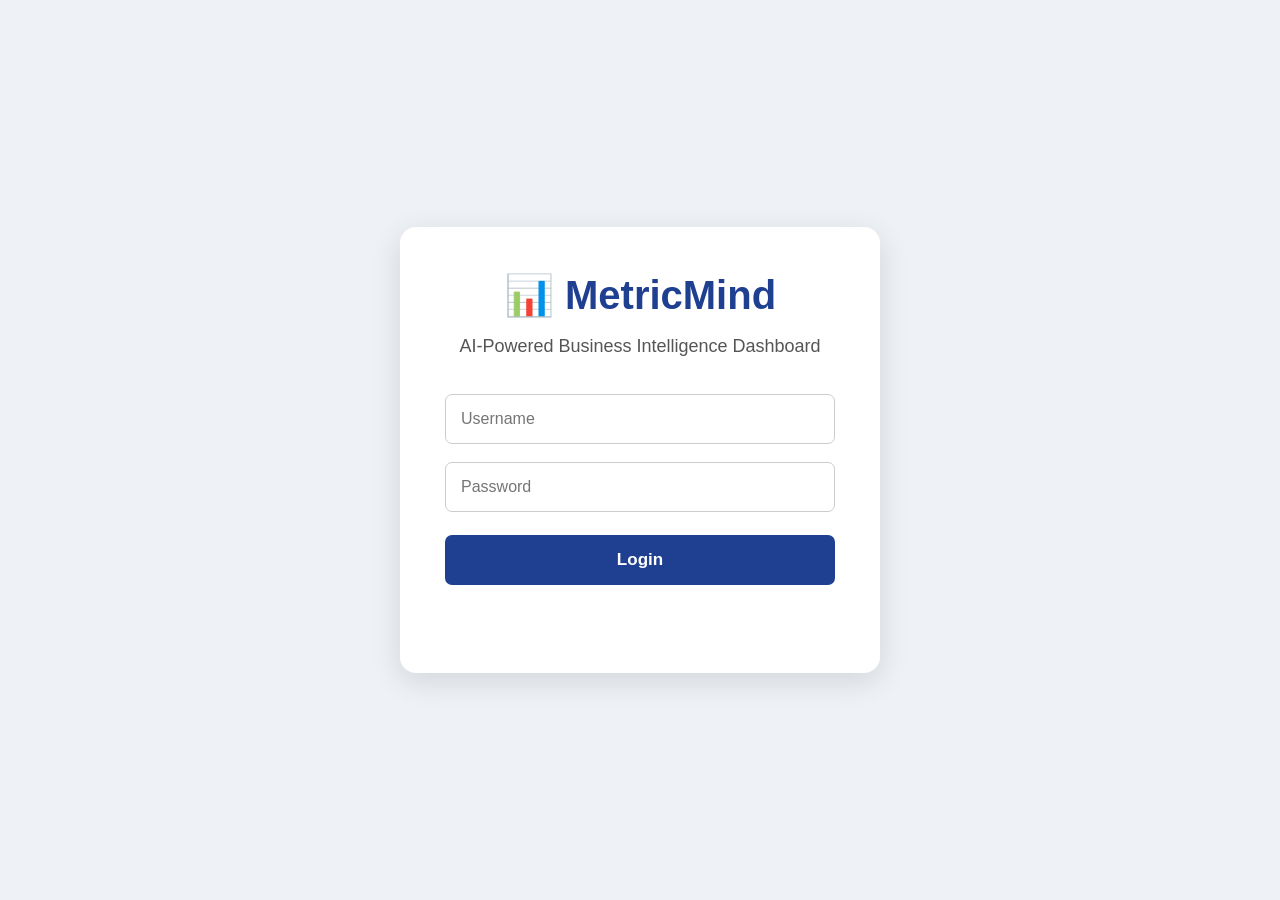
<file: frontend/login.html>
<!DOCTYPE html>
<html lang="en">

<head>

    <meta charset="UTF-8">

    <meta name="viewport" content="width=device-width, initial-scale=1.0">

    <title>MetricMind Login</title>

    <link rel="stylesheet" href="login.css">

</head>


<body>


    <div class="login-container">

        <h1>📊 MetricMind</h1>

        <p>
            AI-Powered Business Intelligence Dashboard
        </p>


        <input
            type="text"
            id="username"
            placeholder="Username"
            autocomplete="off"
        >


        <input
            type="password"
            id="password"
            placeholder="Password"
            autocomplete="off"
        >


        <button
            type="button"
            onclick="login()"
        >
            Login
        </button>


        <div id="errorMessage"></div>

    </div>


    <script src="login.js"></script>


</body>

</html>
</file>
<file: frontend/login.css>
/* ==========================================
   METRICMIND LOGIN PAGE
========================================== */

* {
    box-sizing: border-box;
}


body {
    margin: 0;

    min-height: 100vh;

    display: flex;

    justify-content: center;

    align-items: center;

    font-family:
        Arial,
        Helvetica,
        sans-serif;

    background: #eef2f7;
}


/* ==========================================
   LOGIN CONTAINER
========================================== */

.login-container {

    width: 480px;

    max-width: 90%;

    padding: 45px;

    background: white;

    border-radius: 16px;

    box-shadow:
        0 8px 30px rgba(0, 0, 0, 0.12);

    text-align: center;
}


/* ==========================================
   TITLE
========================================== */

.login-container h1 {

    margin: 0 0 15px;

    color: #1f3f91;

    font-size: 40px;

}


/* ==========================================
   DESCRIPTION
========================================== */

.login-container p {

    margin: 0 0 35px;

    color: #555;

    font-size: 18px;

    line-height: 1.4;

}


/* ==========================================
   INPUT FIELDS
========================================== */

.login-container input {

    display: block;

    width: 100%;

    padding: 15px;

    margin-bottom: 18px;

    border: 1px solid #ccc;

    border-radius: 7px;

    font-size: 16px;

    outline: none;

}


.login-container input:focus {

    border-color: #1f3f91;

    box-shadow:
        0 0 0 2px rgba(31, 63, 145, 0.12);

}


/* ==========================================
   LOGIN BUTTON
========================================== */

.login-container button {

    width: 100%;

    padding: 15px;

    margin-top: 5px;

    border: none;

    border-radius: 7px;

    background: #1f3f91;

    color: white;

    font-size: 17px;

    font-weight: bold;

    cursor: pointer;

    transition:
        background 0.2s ease,
        transform 0.1s ease;

}


.login-container button:hover {

    background: #173274;

}


.login-container button:active {

    transform: scale(0.98);

}


/* ==========================================
   ERROR MESSAGE
========================================== */

#errorMessage {

    min-height: 25px;

    margin-top: 18px;

    color: #dc3545;

    font-size: 15px;

    font-weight: bold;

}


/* ==========================================
   MOBILE
========================================== */

@media (max-width: 600px) {

    .login-container {

        padding: 30px;

    }


    .login-container h1 {

        font-size: 32px;

    }


    .login-container p {

        font-size: 16px;

    }

}
</file>
